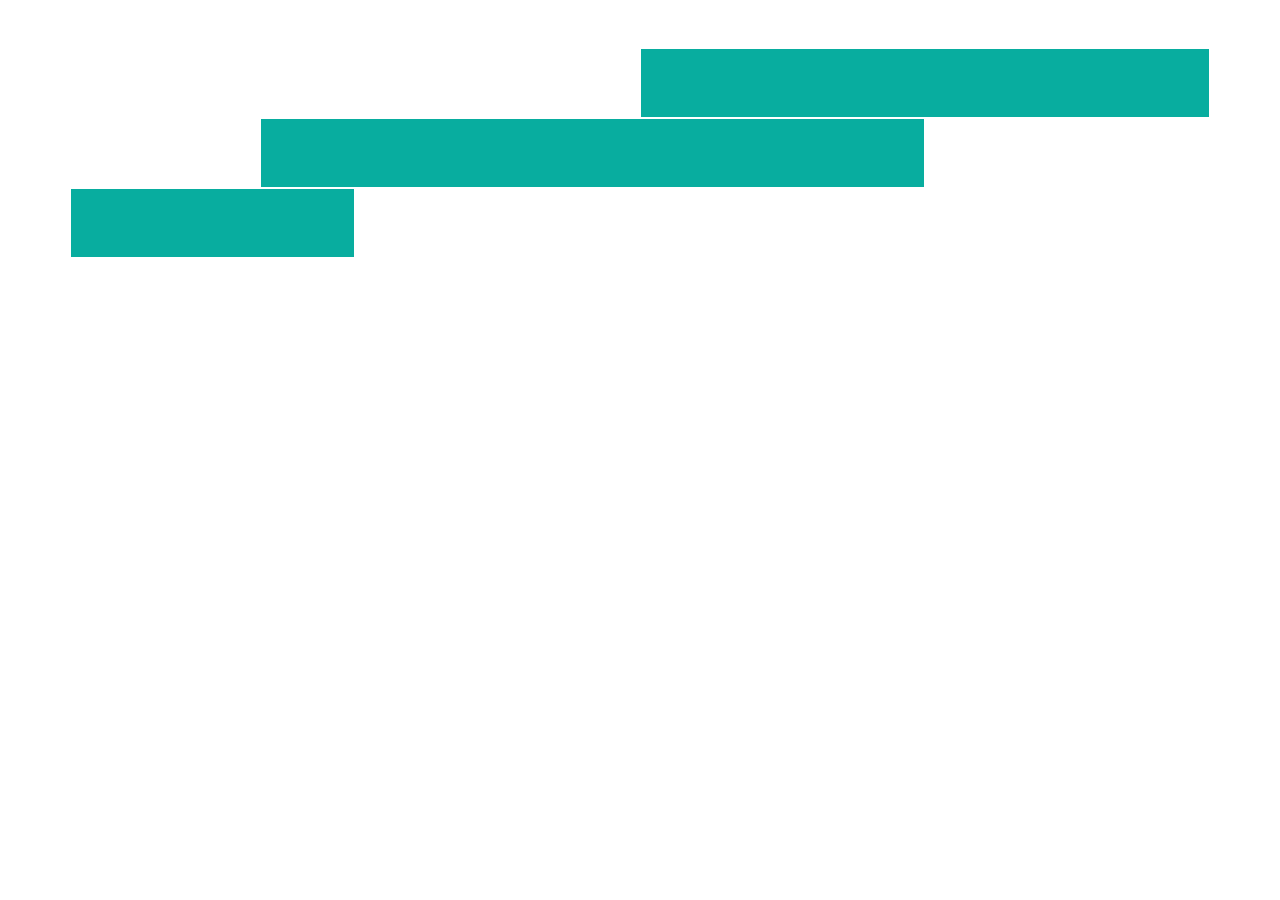
<file: index.html>
<!DOCTYPE html>
<html lang="en">
  <head>
    <meta charset="UTF-8" />
    <meta name="viewport" content="width=device-width, initial-scale=1.0" />
    <meta http-equiv="X-UA-Compatible" content="ie=edge" />
    <link
      rel="stylesheet"
      href="https://stackpath.bootstrapcdn.com/bootstrap/4.4.1/css/bootstrap.min.css"
      integrity="sha384-Vkoo8x4CGsO3+Hhxv8T/Q5PaXtkKtu6ug5TOeNV6gBiFeWPGFN9MuhOf23Q9Ifjh"
      crossorigin="anonymous"
    />
    <link rel="stylesheet" href="css/style.css" />
    <title>Document</title>
  </head>
  <body>
    <!-- <div class="container mt-5">
      <div class="row">
        <div class="col de"></div>
        <div class="col de"></div>
        <div class="col de"></div>
      </div>
      <div class="row">
        <div class="col de"></div>
        <div class="col de"></div>
        <div class="col de"></div>
        <div class="col de"></div>
        <div class="col de"></div>
        <div class="col de"></div>
        <div class="col de"></div>
        <div class="col de"></div>
        <div class="col de"></div>
        <div class="col de"></div>
      </div>
      <div class="row">
        <div class="col de"></div>
        <div class="col de"></div>
      </div>
      <div class="row">
        <div class="col de"></div>
        <div class="col de"></div>
        <div class="col de"></div>
        <div class="col de"></div>
        <div class="col de"></div>
      </div>
      <div class="row">
        <div class="col de"></div>
      </div>
    </div> -->
    <!-- <div class="container mt-5 mb-5">
      <div class="row">
        <div class="col-md-3 col-sm-3 col-6 de"></div>
        <div class="col-md-3 col-sm-3 col-6 de"></div>
        <div class="col-md-3 col-sm-3 col-6 de"></div>
        <div class="col-md-3 col-sm-3 col-6 de"></div>
      </div>
      <div class="row">
        <div class="col-md col-sm-6 col-12 de"></div>
        <div class="col-md col-sm-6 col-12 de"></div>
        <div class="col-md col-sm-6 col-12 de"></div>
        <div class="col-md col-sm-6 col-12 de"></div>
        <div class="col-md col-sm-6 col-12 de"></div>
        <div class="col-md col-sm-6 col-12 de"></div>
        <div class="col-md col-sm-6 col-12 de"></div>
        <div class="col-md col-sm-6 col-12 de"></div>
        <div class="col-md col-sm-6 col-12 de"></div>
        <div class="col-md col-sm-6 col-12 de"></div>
      </div>
    </div> -->
    <div class="container mt-5 mb-5">
      <div class="row">
        <div class="col-md-6 offset-md-6 de"></div>
      </div>
      <div class="row">
        <div class="col-md-7 offset-md-2 col-sm-7 col-7 de"></div>
      </div>
      <div class="row">
        <div class="col-md-3 offset-9 offset-md-0 col-sm-3 de"></div>
      </div>
    </div>
    <script
      src="https://code.jquery.com/jquery-3.4.1.slim.min.js"
      integrity="sha384-J6qa4849blE2+poT4WnyKhv5vZF5SrPo0iEjwBvKU7imGFAV0wwj1yYfoRSJoZ+n"
      crossorigin="anonymous"
    ></script>
    <script
      src="https://cdn.jsdelivr.net/npm/popper.js@1.16.0/dist/umd/popper.min.js"
      integrity="sha384-Q6E9RHvbIyZFJoft+2mJbHaEWldlvI9IOYy5n3zV9zzTtmI3UksdQRVvoxMfooAo"
      crossorigin="anonymous"
    ></script>
    <script
      src="https://stackpath.bootstrapcdn.com/bootstrap/4.4.1/js/bootstrap.min.js"
      integrity="sha384-wfSDF2E50Y2D1uUdj0O3uMBJnjuUD4Ih7YwaYd1iqfktj0Uod8GCExl3Og8ifwB6"
      crossorigin="anonymous"
    ></script>
  </body>
</html>
</file>
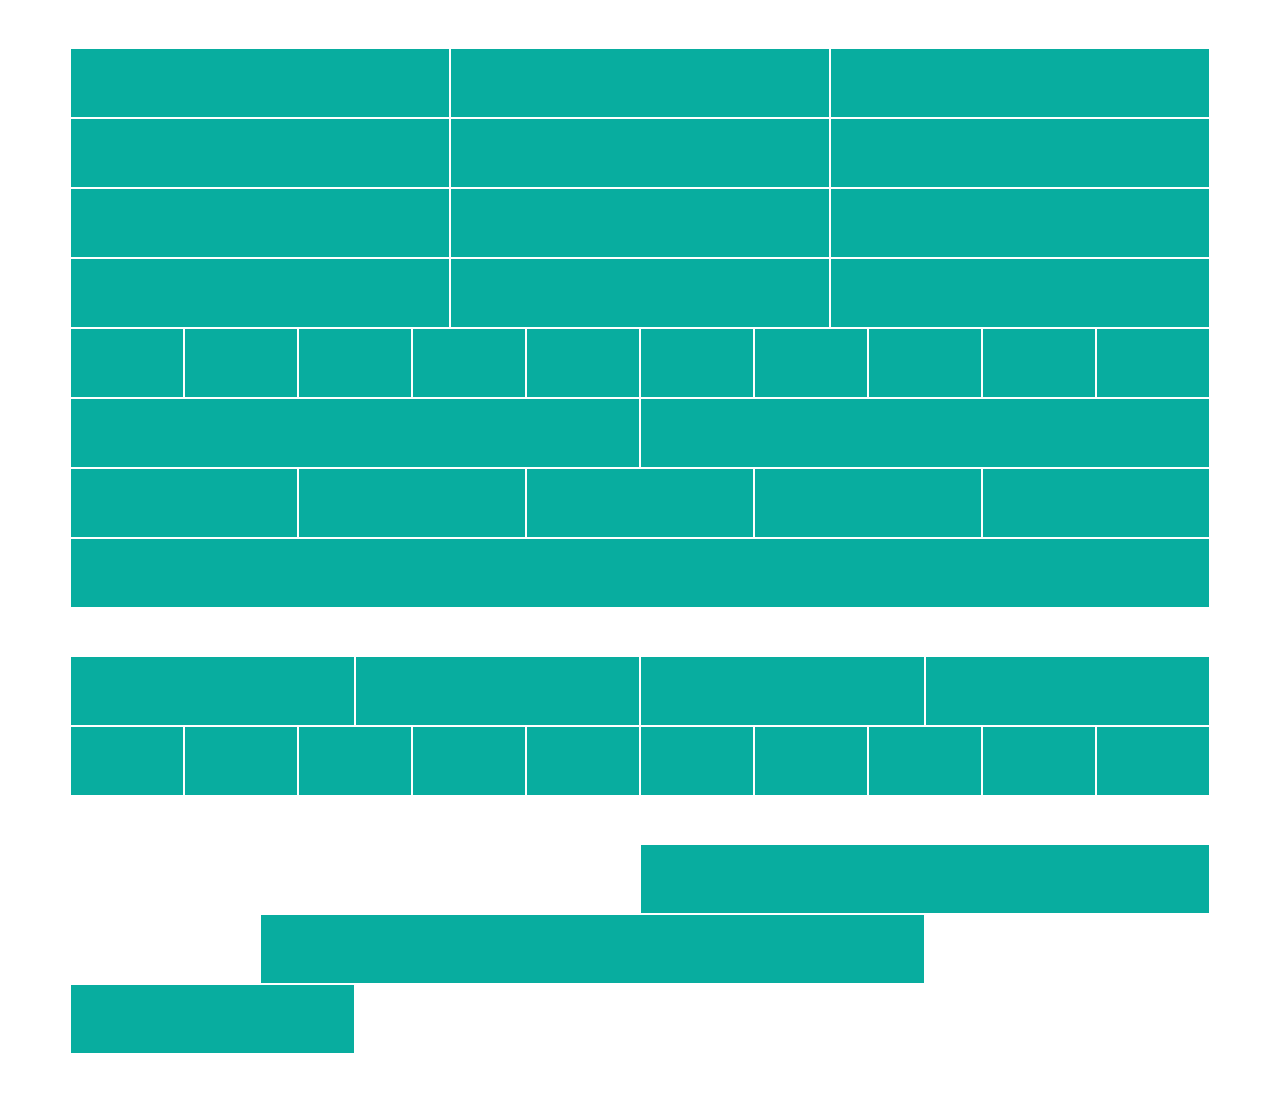
<file: grilla.html>
<!DOCTYPE html>
<html lang="en">
  <head>
    <meta charset="UTF-8" />
    <meta name="viewport" content="width=device-width, initial-scale=1.0" />
    <meta http-equiv="X-UA-Compatible" content="ie=edge" />
    <link
      rel="stylesheet"
      href="https://stackpath.bootstrapcdn.com/bootstrap/4.4.1/css/bootstrap.min.css"
      integrity="sha384-Vkoo8x4CGsO3+Hhxv8T/Q5PaXtkKtu6ug5TOeNV6gBiFeWPGFN9MuhOf23Q9Ifjh"
      crossorigin="anonymous"
    />
    <link rel="stylesheet" href="css/style.css" />
    <title>Practica con la grilla de bootstrap</title>
  </head>
  <body>
    <div class="container mt-5">
      <div class="row">
        <div class="col de"></div>
        <div class="col de"></div>
        <div class="col de"></div>
      </div>
      <div class="row">
        <div class="col de"></div>
        <div class="col de"></div>
        <div class="col de"></div>
      </div>
      <div class="row">
        <div class="col de"></div>
        <div class="col de"></div>
        <div class="col de"></div>
      </div>
      <div class="row">
        <div class="col de"></div>
        <div class="col de"></div>
        <div class="col de"></div>
      </div>
      <div class="row">
        <div class="col de"></div>
        <div class="col de"></div>
        <div class="col de"></div>
        <div class="col de"></div>
        <div class="col de"></div>
        <div class="col de"></div>
        <div class="col de"></div>
        <div class="col de"></div>
        <div class="col de"></div>
        <div class="col de"></div>
      </div>
      <div class="row">
        <div class="col de"></div>
        <div class="col de"></div>
      </div>
      <div class="row">
        <div class="col de"></div>
        <div class="col de"></div>
        <div class="col de"></div>
        <div class="col de"></div>
        <div class="col de"></div>
      </div>
      <div class="row">
        <div class="col de"></div>
      </div>
    </div>
    <div class="container mt-5 mb-5">
      <div class="row">
        <div class="col-md-3 col-sm-3 col-6 de"></div>
        <div class="col-md-3 col-sm-3 col-6 de"></div>
        <div class="col-md-3 col-sm-3 col-6 de"></div>
        <div class="col-md-3 col-sm-3 col-6 de"></div>
      </div>
      <div class="row">
        <div class="col-md col-sm-6 col-12 de"></div>
        <div class="col-md col-sm-6 col-12 de"></div>
        <div class="col-md col-sm-6 col-12 de"></div>
        <div class="col-md col-sm-6 col-12 de"></div>
        <div class="col-md col-sm-6 col-12 de"></div>
        <div class="col-md col-sm-6 col-12 de"></div>
        <div class="col-md col-sm-6 col-12 de"></div>
        <div class="col-md col-sm-6 col-12 de"></div>
        <div class="col-md col-sm-6 col-12 de"></div>
        <div class="col-md col-sm-6 col-12 de"></div>
      </div>
    </div>
    <div class="container mt-5 mb-5">
      <div class="row">
        <div class="col-md-6 offset-md-6 de"></div>
      </div>
      <div class="row">
        <div class="col-md-7 offset-md-2 col-sm-7 col-7 de"></div>
      </div>
      <div class="row">
        <div class="col-md-3 offset-9 offset-md-0 col-sm-3 de"></div>
      </div>
    </div>
    <script
      src="https://code.jquery.com/jquery-3.4.1.slim.min.js"
      integrity="sha384-J6qa4849blE2+poT4WnyKhv5vZF5SrPo0iEjwBvKU7imGFAV0wwj1yYfoRSJoZ+n"
      crossorigin="anonymous"
    ></script>
    <script
      src="https://cdn.jsdelivr.net/npm/popper.js@1.16.0/dist/umd/popper.min.js"
      integrity="sha384-Q6E9RHvbIyZFJoft+2mJbHaEWldlvI9IOYy5n3zV9zzTtmI3UksdQRVvoxMfooAo"
      crossorigin="anonymous"
    ></script>
    <script
      src="https://stackpath.bootstrapcdn.com/bootstrap/4.4.1/js/bootstrap.min.js"
      integrity="sha384-wfSDF2E50Y2D1uUdj0O3uMBJnjuUD4Ih7YwaYd1iqfktj0Uod8GCExl3Og8ifwB6"
      crossorigin="anonymous"
    ></script>
  </body>
</html>
</file>
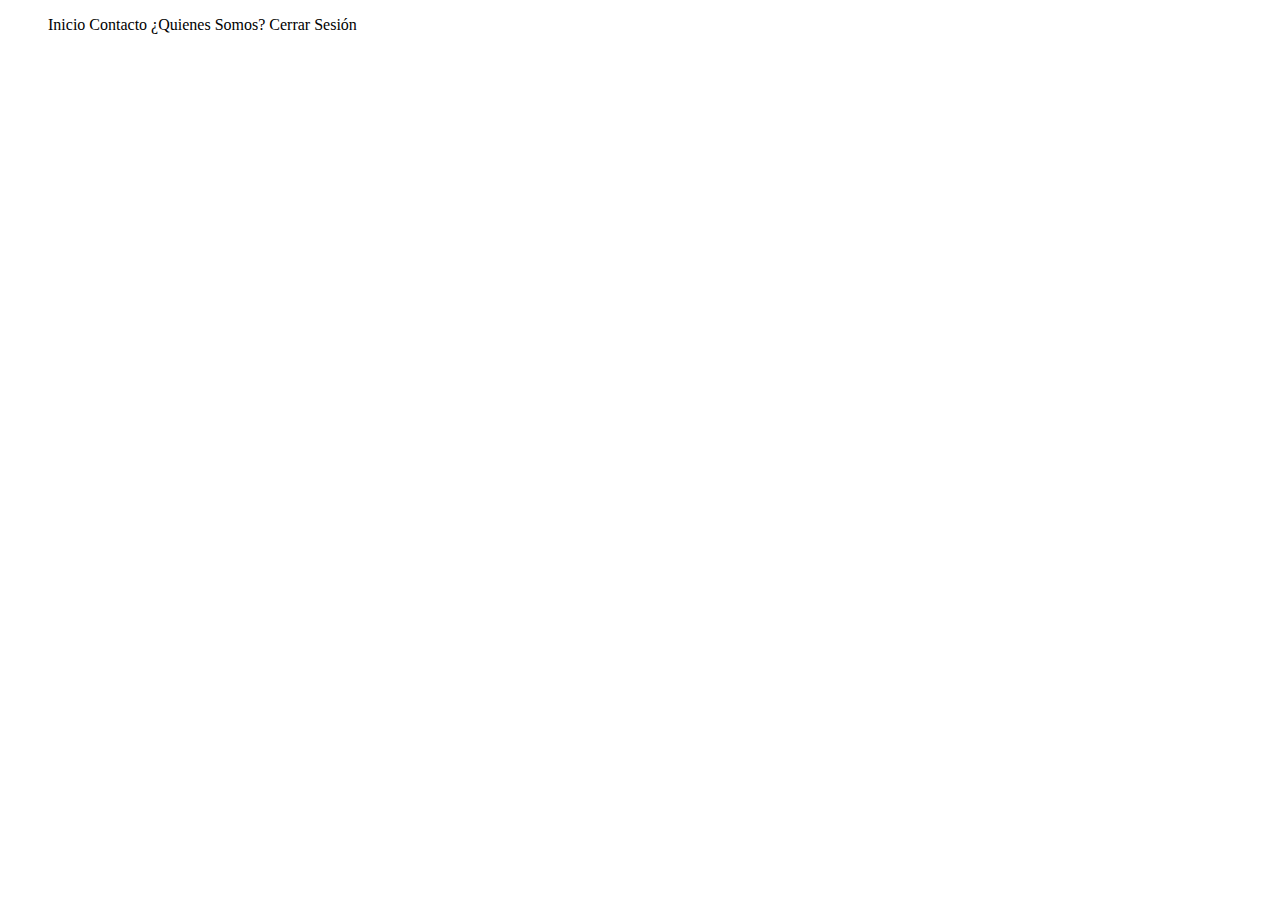
<file: menu.html>
<!DOCTYPE html>
<html lang="en">
<head>
    <meta charset="UTF-8">
    <meta name="viewport" content="width=device-width, initial-scale=1.0">
    <title>Menu changed
    </title>
</head>
<body>
    <ul>
        <lo>Inicio</lo>
        <lo>Contacto</lo>
        <lo>¿Quienes Somos?</lo>
        <lo>Cerrar Sesión</lo>
    </ul>
</body>
</html>
</file>
<file: css/style.css>
.de{
    border: white 1px solid;
    height: 70px;
    background: #08ad9f;
}
#sublogo{
    font-size: .6rem;
}
#header img{
    width: 80px;
}
#footer{
    background: linear-gradient(90deg, rgb(28, 54, 67), rgb(39, 59, 71) 50%, rgb(30, 83, 114));
}

#footer a{
    color: white;
    font-size: 0.8rem;
}
</file>
